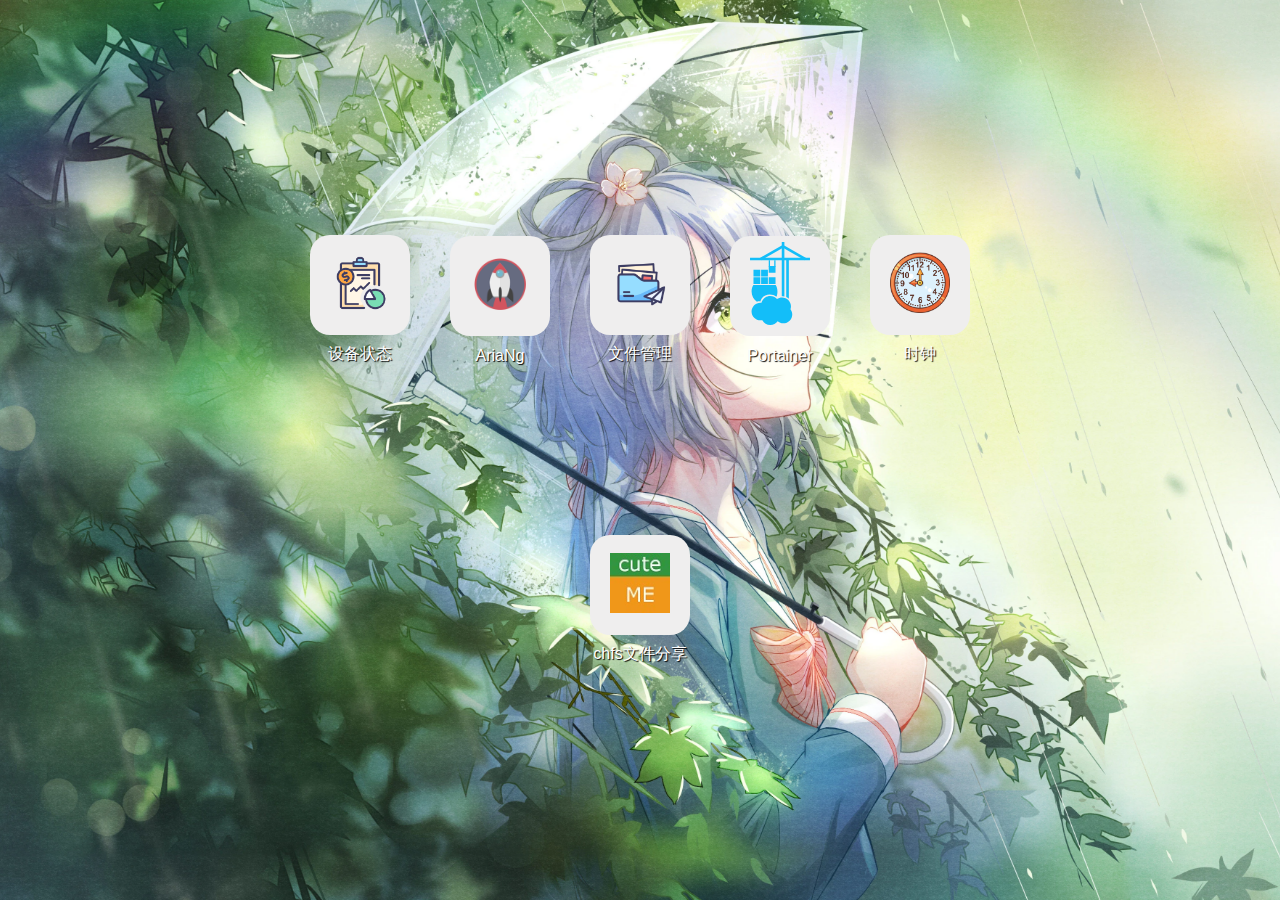
<file: index.html>
<!DOCTYPE html>
<html lang="zh">

<head>
    <meta charset="UTF-8">
    <meta name="viewport" content="width=device-width, initial-scale=1.0,user-scalable=no">
    <link rel="stylesheet" href="res/main.css">
    <!--<link rel="shortcut icon" href="https://cdn.jsdelivr.net/gh/muzihuaner/huancdn/img/favicon.ico" type="image/x-icon" />-->
    <title>Onecloud Index</title>
</head>

<body>
    <div class="container">
        <div class="box">
            <div class="img">
                <a href="/tz.php"><img src="./icons/status.png" /></a>
            </div>
            <p>设备状态</p>
	</div>
        <div class="box">
            <div class="img">
                <a href="#" onclick="js_open(6880)"><img src="./icons/ariang.png" /></a>
            </div>
            <p>AriaNg</p>
        </div>
        <div class="box">
            <div class="img">
                <a href="#" onclick="js_open(81)"> <img src="./icons/files.png" /></a>
            </div>
            <p>文件管理</p>
	</div>
        <div class="box">
            <div class="img">
                <a href="#" onclick="js_open(9000)"> <img src="./icons/portainer.svg" /></a>
            </div>
            <p>Portainer</p>
        </div>
        <div class="box">
            <div class="img">
                <a href="/clock.html"> <img src="./icons/clock.png" /></a>
            </div>
            <p>时钟</p>
        </div>
<!--        <div class="box">
            <div class="img">
                <a href="#" onclick="js_open(4533)"> <img src="./icons/navidrome.png" /></a>
            </div>
            <p>Navidrome</p>
        </div>-->
        <div class="box">
            <div class="img">
                <a href="#" onclick="js_open(8088)"><img src="./icons/chfs.jpg" /></a>
            </div>
            <p>chfs文件分享</p>
        </div>
<!--        <div class="box">
            <div class="img">
                <a href="#" onclick="js_open(8123)"> <img src="./icons/hass.svg" /></a>
            </div>
            <p>Homeassistant</p>
        </div>
        <div class="box">
            <div class="img">
                <a href="#" onclick="js_open(6052)"> <img src="./icons/esphome.svg" /></a>
            </div>
            <p>ESPHome</p>
        </div>
        <div class="box">
            <div class="img">
                <a href="#" onclick="js_open(3000)"><img src="./icons/adguard.png" /></a>
            </div>
            <p>AdGuardHome</p>
	</div>
        <div class="box">
            <div class="img">
                <a href="/speed" > <img src="./icons/speed.png" /></a>
            </div>
            <p>网速测试</p>
        </div>
        -->
    </div>

    <script>
        function js_open(num) {
            // console.log(num)
            var host = window.location.host;
            var newurl = "http://" + document.domain + ':' + num;
	    window.location.href = newurl;
        }
    </script>
    

</body>
</html>
</file>
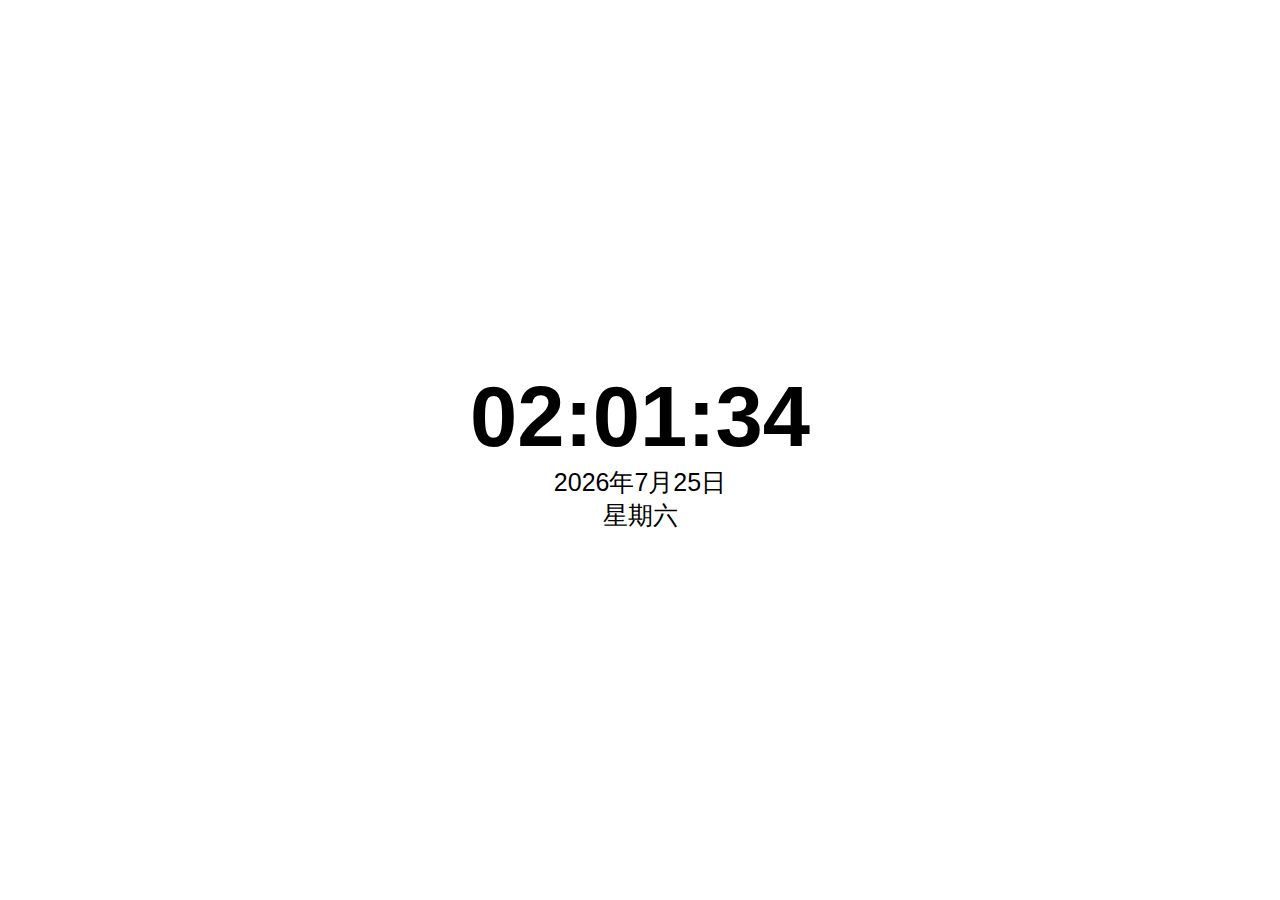
<file: clock.html>
<!DOCTYPE html>
<html>
<head>
    <meta charset="utf-8"/>
    <meta name="viewport" content="width=device-width, initial-scale=1.0,user-scalable=no">
    <title>时间</title>

    <style>
@media (prefers-color-scheme:dark){
        /* 当系统是使用深色模式 */
        body{
            background-color: #323337;
            color: #fff;
        }
    }
@media (prefers-color-scheme:no-preference){
        body{
            background-color: #fff;
            color: #000;
        }
    }
        body {
	  font-family: Arial;
        }

        .container {
	  position: absolute;
	  top: 50%;
	  left: 50%;
	  transform: translate(-50%,-50%);
	  text-align: center;
        }

        .time {
          font-size: 85px;
	  font-weight: bold;
        }

        .date {
          font-size: 25px;
        }
	@media (prefers-color-scheme: dark) {
		body {
			color: #ffffff;
			background-color: #000000;
		}

	}
    </style>
</head>

<body>
	<div class="container">
          <div class="time" id="time"></div>
          <div class="date" id="date"></div>
          <div class="date" id="week"></div>
	</div>

    <script>
      function update() {
        var date = new Date()
        var utc8DiffMinutes = date.getTimezoneOffset() + 480
        date.setMinutes(date.getMinutes() + utc8DiffMinutes)

        var timeString = ('0' + date.getHours()).slice(-2) + ':' + ('0' + date.getMinutes()).slice(-2) + ":" + ('0' + date.getSeconds()).slice(-2)
        var dateString = date.getFullYear() + "年" + (date.getMonth() + 1) + '月' + date.getDate() + '日'
        var weekList = ['日', '一', '二', '三', '四', '五', '六']
        var weekString = '星期' + weekList[date.getDay()]

        document.getElementById("time").innerHTML = timeString
        document.getElementById("date").innerHTML = dateString
        document.getElementById("week").innerHTML = weekString
      }

      update()
      setInterval("update()", 5 * 100)
    </script>
</body>
</html>
</file>
<file: res/main.css>
*{
    margin: 0;
    padding: 0;
}
body{
    width: 100%;
    height: 100vh;
    display: flex;
    justify-content: center;
    align-items: center;
    /*background-color: #efeeee;*/
    background: url("bg.webp");
    background-size: cover;
    background-position: center;
    background-attachment: fixed;
    font-family: sans-serif;
}
.container{
    width: 700px;
    height: 600px;
    display: flex;
    justify-content: space-around;
    flex-wrap: wrap;
    align-items: center;
    z-index:2;
}
.container .box{
    display: flex;
    justify-content: space-around;
    flex-direction: column;
    align-items: center;
    align-content: center;
    width: 100px;
    height: 140px;
    margin: 20px;
}
.container .box .img{
    width: 100px;
    height: 100px;
    border-radius: 20px;
    display: flex;
    align-items: center;
    justify-content: center;
    background-color: #efeeee;
    transition: box-shadow .2s ease-out;
    position: relative;
}

.container .box .img  img{
    width: 60px;
    transition: width 0.2s ease-out;
}
.container .box p{
    color: white;
    text-shadow: 1px 1px 1px #000;
}


@media (prefers-color-scheme:dark){
/* 当系统是使用深色模式 */
.container .box .img{
	background-color: #303030;
}

}
</file>
